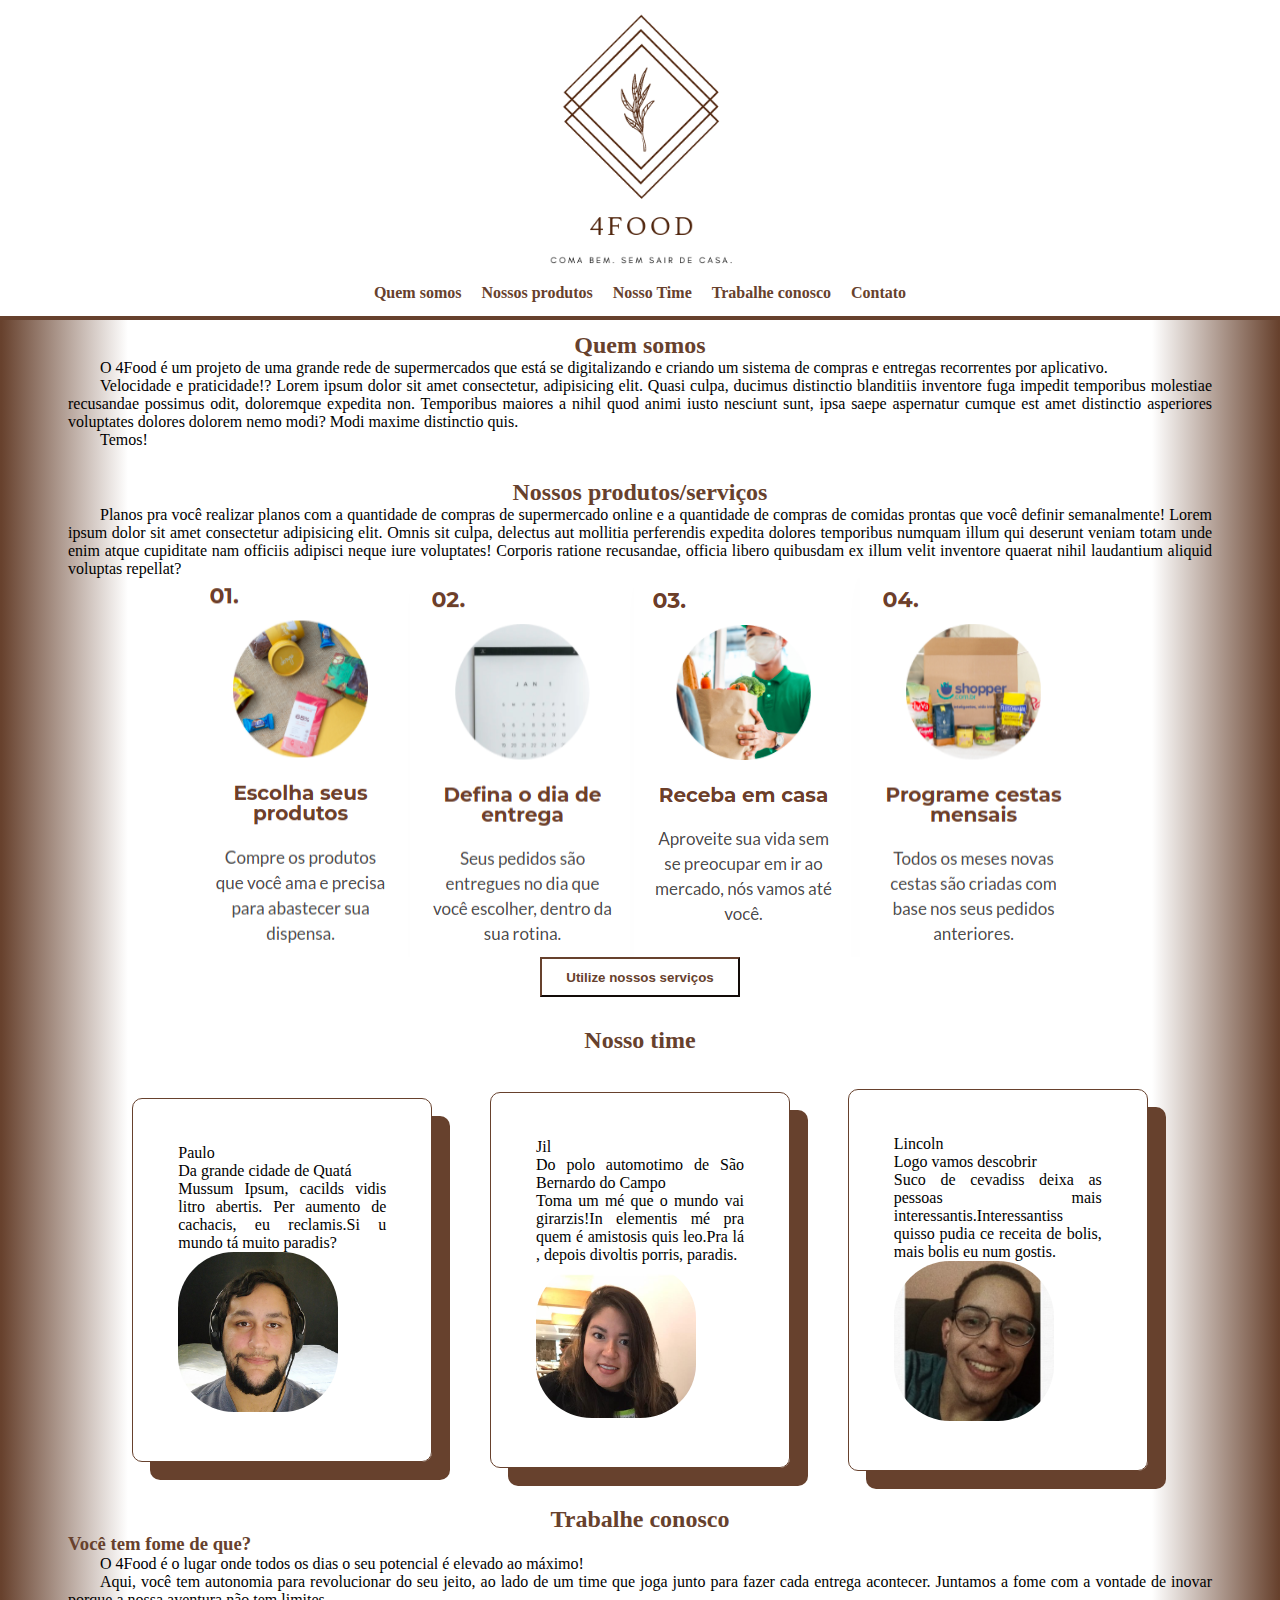
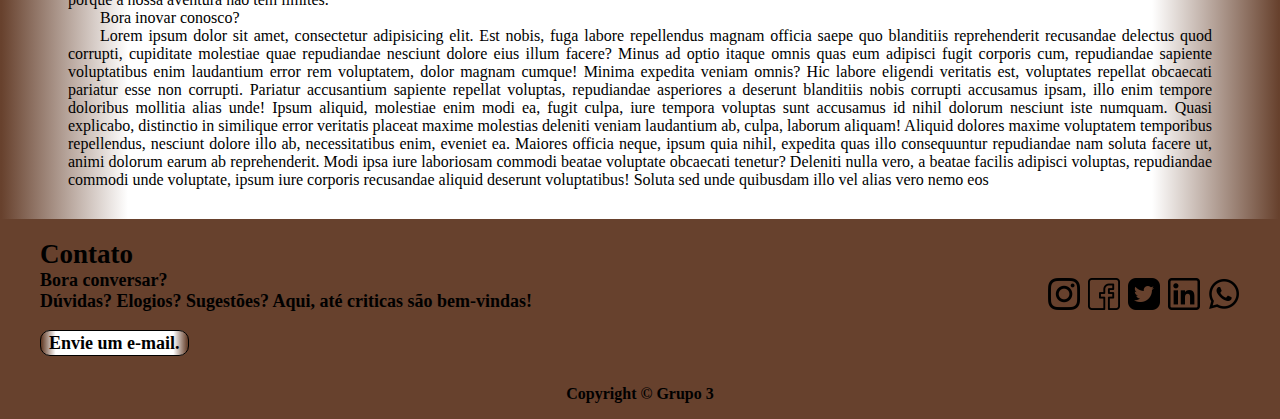
<file: template/index.html>
<!DOCTYPE html>
<html lang="pt-BR">

<head>
    <meta charset="UTF-8">
    <meta http-equiv="X-UA-Compatible" content="IE=edge">
    <meta name="viewport" content="width=device-width, initial-scale=1.0">
    <link rel="stylesheet" href="style.css">
    <title>Página Inicial</title>
</head>

<body>

    <section class="container">

        <header>

            <div class="header-container" role="Cabeçalho">

                <div class="header-logo">
                    <a href="index.html"><img src="./img/4food---logo.png" alt="Logo da 4Food"></a>
                </div>
                <nav>
                    <ul>
                        <li><a href="#quemSomos">Quem somos</a></li>
                        <li><a href="#nossosProdutos">Nossos produtos</a></li>
                        <li><a href="#nossoTime">Nosso Time</a></li>
                        <li><a href="#trabalheConosco">Trabalhe conosco</a></li>
                        <li><a href="#contato">Contato</a></li>
                    </ul>
                </nav>
                
            </div>

        </header>

        <section class="main-content">
            <main>
                <section role="Quem somos" id="quemSomos">
                    <h2>Quem somos</h2>
                    <p>O 4Food é um projeto de uma grande rede de supermercados que está se digitalizando e criando um
                        sistema de compras e entregas recorrentes por aplicativo.</p>
                    <p>Velocidade e praticidade!? Lorem ipsum dolor sit amet consectetur, adipisicing elit. Quasi culpa,
                        ducimus distinctio blanditiis inventore fuga impedit temporibus molestiae recusandae possimus
                        odit, doloremque expedita non. Temporibus maiores a nihil quod animi iusto nesciunt sunt, ipsa
                        saepe aspernatur cumque est amet distinctio asperiores voluptates dolores dolorem nemo modi?
                        Modi maxime distinctio quis.</p>
                    <p>Temos!</p>
                    <br>
                </section>

                <section role="Nossos produtos" id="nossosProdutos">
                    <h2>Nossos produtos/serviços</h2>
                    <p>Planos pra você realizar planos com a quantidade de compras de supermercado online e a quantidade
                        de compras de comidas prontas que você definir semanalmente! Lorem ipsum dolor sit amet
                        consectetur adipisicing elit. Omnis sit culpa, delectus aut mollitia perferendis expedita
                        dolores temporibus numquam illum qui deserunt veniam totam unde enim atque cupiditate nam
                        officiis adipisci neque iure voluptates! Corporis ratione recusandae, officia libero quibusdam
                        ex illum velit inventore quaerat nihil laudantium aliquid voluptas repellat?</p>
                    <div class="imageProdutos" role="imagens sobre o serviço">
                        <img src="./img/Compras1.png"
                            alt="Escolha seus produtos, compre os produtos que você ama e precisa para abastecer sua dispensa.">
                        <img src="./img/Compras2.png"
                            alt="defina o dia de entrega, seus pedidos são entregues no dia que você  escolher, dentro da sua rotina.">
                        <img src="./img/Compras3.png"
                            alt="receba em casa, aproveite sua vida sem se preocupar em ir ao mercado, nós vamos até você.">
                        <img src="./img/Compras4.png"
                            alt="programe cestas mensais, todos os meses novas cestas são criadas com base nos seus pedidos anteriores">
                    </div>
                    <div class="divButton" role="botão utilize os serviços">
                        <button>Utilize nossos serviços</button>
                    </div>
                    <br>
                </section>

                <section role="Nosso time" id="nossoTime">
                    <h2>Nosso time</h2>
                    <div class="containerTime">
                        <section class="time">
                            <p>Paulo</p>
                            <p>Da grande cidade de Quatá</p>
                            <p>Mussum Ipsum, cacilds vidis litro abertis. Per aumento de cachacis, eu reclamis.Si u
                                mundo tá
                                muito paradis? </p>
                            <img class="imgTime" alt="homem, branco, cabelos pretos, com barba, usando fone, sorrindo"
                                src="./img/paulo.jpeg">
                        </section>

                        <section class="time">
                            <p>Jil</p>
                            <p>Do polo automotimo de São Bernardo do Campo</p>
                            <p>Toma um mé que o mundo vai girarzis!In elementis mé pra quem é amistosis quis leo.Pra lá
                                ,
                                depois divoltis porris, paradis.</p>
                            <img class="imgTime" alt="mulher, branca, cabelo de lado, sorrindo, blusa preta"
                                src="./img/jil.jpeg">
                        </section>

                        <section class="time">
                            <p>Lincoln</p>
                            <P>Logo vamos descobrir</P>
                            <p>Suco de cevadiss deixa as pessoas mais interessantis.Interessantiss quisso pudia ce
                                receita
                                de bolis, mais bolis eu num gostis.</p>
                            <img class="imgTime" alt="homem, branco, de oculos, cabelo curto, sorrindo"
                                src="./img/lincoln.jpeg">
                            <br>
                        </section>
                    </div>
                </section>

                <section role="Trabalhe conosco" id="trabalheConosco">
                    <h2>Trabalhe conosco</h2>
                    <h3>Você tem fome de que?</h3>
                    <p>O 4Food é o lugar onde todos os dias o seu potencial é elevado ao máximo!</p>
                    <p>Aqui, você tem autonomia para revolucionar do seu jeito, ao lado de um time que joga junto para
                        fazer cada entrega acontecer. Juntamos a fome com a vontade de inovar porque a nossa aventura
                        não tem limites.
                    </p>
                    <p>Bora inovar conosco?</p>
                    <p>Lorem ipsum dolor sit amet, consectetur adipisicing elit. Est nobis, fuga labore repellendus
                        magnam officia saepe quo blanditiis reprehenderit recusandae delectus quod corrupti, cupiditate
                        molestiae quae repudiandae nesciunt dolore eius illum facere? Minus ad optio itaque omnis quas
                        eum adipisci fugit corporis cum, repudiandae sapiente voluptatibus enim laudantium error rem
                        voluptatem, dolor magnam cumque! Minima expedita veniam omnis? Hic labore eligendi veritatis
                        est, voluptates repellat obcaecati pariatur esse non corrupti. Pariatur accusantium sapiente
                        repellat voluptas, repudiandae asperiores a deserunt blanditiis nobis corrupti accusamus ipsam,
                        illo enim tempore doloribus mollitia alias unde! Ipsum aliquid, molestiae enim modi ea, fugit
                        culpa, iure tempora voluptas sunt accusamus id nihil dolorum nesciunt iste numquam. Quasi
                        explicabo, distinctio in similique error veritatis placeat maxime molestias deleniti veniam
                        laudantium ab, culpa, laborum aliquam! Aliquid dolores maxime voluptatem temporibus repellendus,
                        nesciunt dolore illo ab, necessitatibus enim, eveniet ea. Maiores officia neque, ipsum quia
                        nihil, expedita quas illo consequuntur repudiandae nam soluta facere ut, animi dolorum earum ab
                        reprehenderit. Modi ipsa iure laboriosam commodi beatae voluptate obcaecati tenetur? Deleniti
                        nulla vero, a beatae facilis adipisci voluptas, repudiandae commodi unde voluptate, ipsum iure
                        corporis recusandae aliquid deserunt voluptatibus! Soluta sed unde quibusdam illo vel alias vero
                        nemo eos</p>
                    <br>
                </section>
            </main>

        </section>

        <footer>
            <div class="footer-container" role="Rodapé">
                <div class="contato" id="contato">
                    <h2>Contato</h2>
                    <p>Bora conversar?</p>
                    <p>Dúvidas? Elogios? Sugestões? Aqui, até criticas são bem-vindas!</p> <br>
                    <a class="botaoContato" role="botão enviar um email" href="#">Envie um e-mail. </a>
                </div>
                <div class="social" role="redes sociais">
                    <a href="https://www.instagram.com/" alt="logotipo instagram" target="_blank"><img class="imgredes"
                            src="./img/insta-logo.png"></a>

                    <a href="https://pt-br.facebook.com/" alt="logotipo facebook" target="_blank"><img class="imgredes"
                            src="./img/face-logo.png"></a>

                    <a href="https://twitter.com/" alt="logotipo twitter" target="_blank"><img class="imgredes"
                            src="./img/twitter-logo.png"></a>

                    <a href="https://www.linkedin.com/" alt="logotipo linkedin" target="_blank"><img class="imgredes"
                            src="./img/linkedin-logo.png"></a>

                    <a href="https://web.whatsapp.com/" alt="logotipo whatsapp" target="_blank"><img class="imgredes"
                            src="./img/whatsaap-logo.png"></a>
                </div>
                <div class="author">
                    <p>Copyright © Grupo 3 </p>
                </div>
            </div>

        </footer>

    </section>

</body>

</html>
</file>
<file: template/style.css>
/* RESETE GLOBAL */
* {
    padding: 0;
    margin: 0;
    box-sizing: border-box;
}

/* CONTAINER PRINCIPAL----------------------------------------------- */

.container {
    display: grid;
    grid-template-columns: 1fr repeat(4, 300px) 1fr;
    grid-template-rows: 320px 1fr 200px;
    min-height: 100vh;
    max-width: 100vw;
    transition: 0.5s;
}

/* MUDANÇAS EM TAG GERAIS-------------------------------------------- */

ul {
    list-style: none;
}

a {
    text-decoration: none;
    color: unset;
}

/* HEADER------------------------------------------------------------ */

header {
    width: 100%;
    grid-area: 1/1/2/7;
    background-color: #fff;
    display: grid;
    grid-template-columns: 1fr repeat(4, 300px) 1fr;
    border-bottom: #67412d solid 4px;
    color: #67412d;
    transition: 0.5s;
}

.header-container {
    grid-area: 1/2/2/6;
    display: grid;
    grid-template-columns: 400px repeat(2, 200px) 400px;
    transition: 0.5s;
}

header img {
    height: 280px;
}

.header-logo {
    display: grid;
    grid-area: 1/1/2/7;
    justify-content: center;
    align-items: center;
}

nav {
    grid-area: 2/1/3/7;
    display: grid;
    justify-content: center;
    align-items: center;
    padding-bottom: 20px;
    font-weight: bold;
    font-family: 'Times New Roman', Times, serif;
}

nav ul {
    display: flex;
    gap: 20px;
}

nav li:active {
    text-shadow: 0px 0px 2px black;
}

nav li:hover {
    text-decoration: underline;
}

/* MAIN CONTENT------------------------------------------------------ */
/* Onde vamos colocar todos os assuntos da página */

.main-content {
    height: 100%;
    grid-area: 2/1/3/7;
    background-image: linear-gradient(90deg, #67412d, #67412d 0.1%, #fff 10%, #fff 90%, #67412d 99.9%, #67412d 100%);
    display: grid;
    grid-template-columns: 1fr repeat(4, 300px) 1fr;
    transition: 0.5s;

}

main {
    display: grid;
    grid-area: 1/2/2/6;
    row-gap: 12px;
    padding: 12px 28px;
}

main p {
    text-align: justify;
    text-indent: 32px;
}

main h2 {
    text-align: center;
    color: #67412d;
}

/* Seção de Produtos------------------------------------------------- */

.imageProdutos {
    display: flex;
    flex-wrap: wrap;
    justify-content: center;
    min-width: 300px;
}

.divButton {
    display: flex;
    justify-content: center;
}

.divButton button {
    width: 200px;
    height: 40px;
    background-color: white;
    color: #67412d;
    font-weight: bold;
    border-color: #67412d;
}

.divButton button:hover {
    text-shadow: 0px 0px 2px black;
    cursor: pointer;
    color: white;
    background-color: #67412d;
}

/* Seção do Time----------------------------------------------------- */

.time {
    padding: 5vh;
    text-align: left;
    border: solid 1px #67412d;
    border-radius: 10px;
    box-shadow: 2vh 2vh #67412d;
    margin: 2%;
    width: 300px;
}

.imgTime {
    width: 160px;
    border-radius: 35%;
}

#nossoTime {
    display: grid;
    row-gap: 12px;
}

.containerTime {
    display: flex;
    flex-wrap: wrap;
    gap: 12px;
    justify-content: center;
    align-items: center;
}

#nossoTime p {
    text-indent: 0px;
}

/* Seção trabalhe conosco-------------------------------------------- */

#trabalheConosco h3 {
    color: #67412d;
}

/* FOOTER------------------------------------------------------------ */

footer {
    width: 100%;
    grid-area: 3/1/4/7;
    background-color: #67412d;
    display: grid;
    grid-template-columns: 1fr repeat(4, 300px) 1fr;
    border-top: #67412d solid 4px;
    transition: 0.5s;
    color: black;
}

footer img {
    height: 32px;
}

.footer-container {
    grid-area: 1/2/2/6;
    display: grid;
    grid-template-columns: repeat(4, 300px);
    align-items: center;
    font-weight: bold;
}

.contato {
    grid-area: 1/1/2/3;
    font-weight: bold;
    font-size: large
}

.botaoContato {
    background-image: linear-gradient(90deg, #67412d, #67412d 0.5%, #fff 10%, #fff 90%, #67412d 99.5%, #67412d 100%);
    border: 1px solid black;
    border-radius: 10px;
    padding: 2px 8px;
}

.botaoContato:hover {
    text-shadow: 0px 0px 2px black;
    text-decoration: underline;
}

.social {
    flex-grow: 1;
    grid-area: 1/3/2/5;
    display: flex;
    flex-wrap: wrap;
    justify-content: flex-end;
    gap: 8px;
    align-items: center;
}

.author {
    display: flex;
    grid-area: 2/1/3/5;
    justify-content: center;
    align-items: center;
}

/* MAIN QUERY-------------------------------------------------------- */

/* MAIN QUERY-1200px------------------------------------------------- */

@media screen and (max-width: 1200px) {
    .container {
        grid-template-columns: 1fr repeat(4, 200px) 1fr;
        transition: 0.5s;
    }

    header {
        grid-template-columns: 1fr repeat(4, 200px) 1fr;
        transition: 0.5s;
    }

    .header-container {
        grid-template-columns: 1fr repeat(4, 200px) 1fr;
        transition: 0.5s;
    }

    .main-content {
        grid-template-columns: 1fr repeat(4, 200px) 1fr;
        transition: 0.5s;
    }

    footer {
        grid-template-columns: 1fr repeat(4, 200px) 1fr;
        transition: 0.5s;
    }

    .footer-container {
        grid-template-columns: repeat(4, 200px);
        transition: 0.5s;
    }
}

/* MAIN QUERY-481px/840px-------------------------------------------- */

@media screen and (min-width: 481px) and (max-width: 840px) {
    .container {
        grid-template-columns: 1fr repeat(4, 120px) 1fr;
        transition: 0.5s;
    }

    header {
        grid-template-columns: 1fr repeat(4, 120px) 1fr;
        transition: 0.5s;
    }

    .header-container {
        grid-template-columns: repeat(4, 120px);
        transition: 0.5s;
    }

    nav {
        grid-area: 2/1/3/5;
        justify-content: center;
        align-items: center;
        padding-bottom: 10px;
        transition: 0.5s;
        font-size: 14px;
        transition: 0.5s;
    }

    .main-content {
        grid-template-columns: 1fr repeat(4, 120px) 1fr;
        transition: 0.5s;
    }

    footer {
        grid-template-columns: 1fr repeat(4, 120px) 1fr;
        transition: 0.5s;
        font-size: 14px;
    }

    .footer-container {
        grid-template-columns: repeat(4, 120px);
        transition: 0.5s;
    }

    .contato {
        grid-area: 2/1/3/5;
        justify-content: center;
        transition: 0.5s;
    }

    .social {
        grid-area: 1/1/2/5;
        justify-content: center;
        transition: 0.5s;
    }

    .author {
        grid-area: 3/1/4/5;
        transition: 0.5s;
    }
}

/* MAIN QUERY-320px/480px-------------------------------------------- */

@media screen and (min-width: 320px) and (max-width: 480px) {
    .container {
        grid-template-columns: 1fr repeat(4, 92px) 1fr;
        transition: 0.5s;
        font-size: 14px;
    }

    header {
        grid-template-columns: 1fr repeat(4, 92px) 1fr;
        transition: 0.5s;
    }

    .header-container {
        grid-template-columns: repeat(4, 92px);
        transition: 0.5s;

    }

    nav ul {
        display: flex;
        gap: 7px;
        font-size: 12px;
        transition: 0.5s;
    }

    header img {
        grid-area: 1/1/2/5;
        height: 280px;
        transition: 0.5s;
    }

    nav {
        grid-area: 2/1/3/5;
        justify-content: center;
        align-items: center;
        padding-bottom: 10px;
        transition: 0.5s;
    }

    .main-content {
        grid-template-columns: 1fr repeat(4, 92px) 1fr;
        transition: 0.5s;
    }

    footer {
        grid-template-columns: 1fr repeat(4, 92px) 1fr;
        transition: 0.5s;
    }

    .footer-container {
        grid-template-columns: repeat(4, 92px);
        transition: 0.5s;
    }

    .contato {
        grid-area: 2/1/3/5;
        justify-content: center;
        transition: 0.5s;
        font-size: 16px;
    }

    .social {
        grid-area: 1/1/2/5;
        justify-content: center;
        transition: 0.5s;
    }

    .author {
        grid-area: 3/1/4/5;
        transition: 0.5s;
    }
}
</file>
